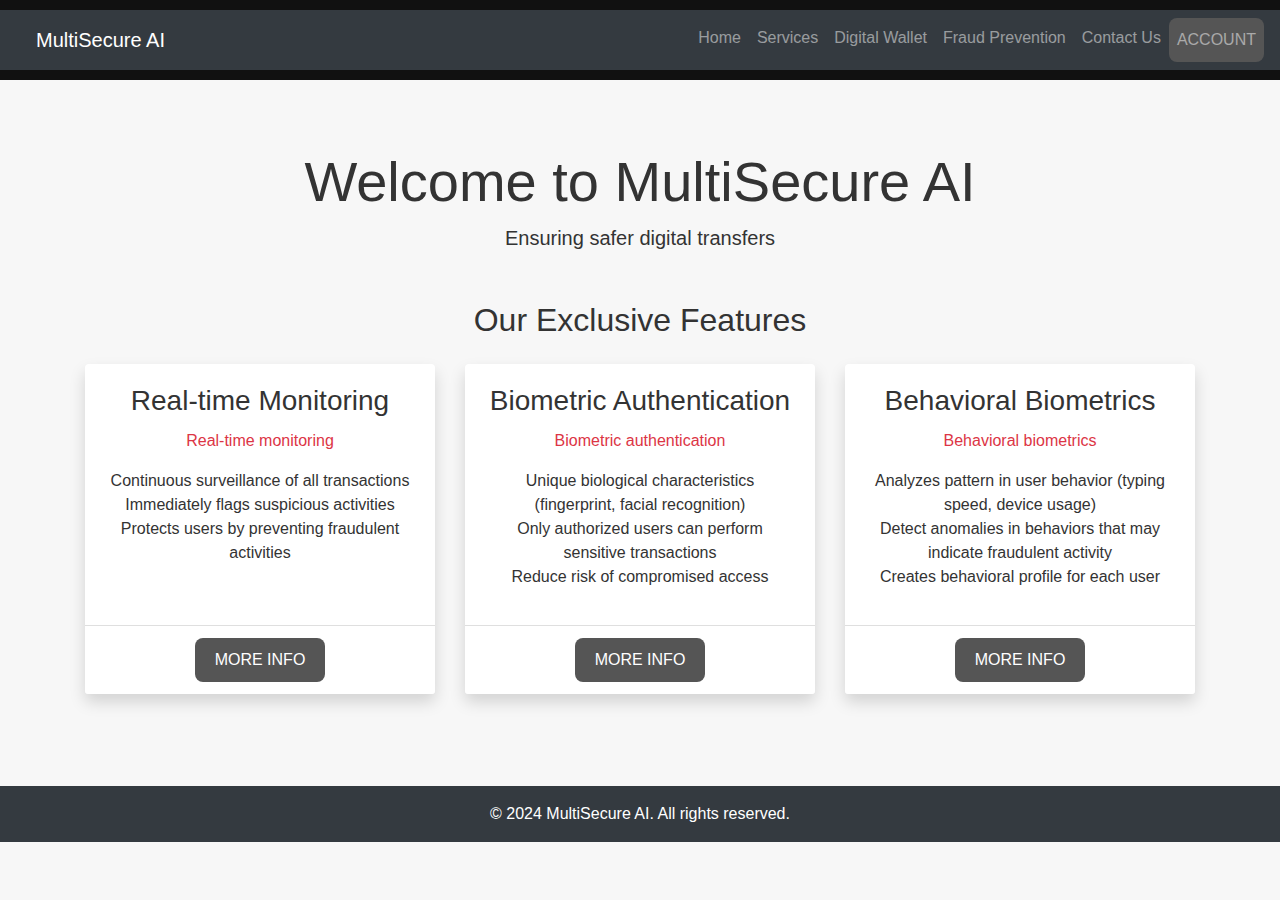
<file: index.html>
<!DOCTYPE html>
<html lang="en">
<head>
    <meta charset="UTF-8">
    <meta name="viewport" content="width=device-width, initial-scale=1.0">
    <title>MultiSecure AI</title>
    <!-- Bootstrap CSS -->
    <link rel="stylesheet" href="https://stackpath.bootstrapcdn.com/bootstrap/4.5.2/css/bootstrap.min.css">
    <link rel="stylesheet" href="styles.css">
</head>
<body>
    <header>
        <nav class="navbar navbar-expand-lg navbar-dark bg-dark">
            <a class="navbar-brand" href="#">MultiSecure AI</a>
            <button class="navbar-toggler" type="button" data-toggle="collapse" data-target="#navbarNav" aria-controls="navbarNav" aria-expanded="false" aria-label="Toggle navigation">
                <span class="navbar-toggler-icon"></span>
            </button>
            <div class="collapse navbar-collapse" id="navbarNav">
                <ul class="navbar-nav ml-auto">
                    <li class="nav-item">
                        <a class="nav-link" href="#">Home</a>
                    </li>
                    <li class="nav-item">
                        <a class="nav-link" href="services.html">Services</a>
                    </li>
                    <li class="nav-item">
                        <a class="nav-link" href="digital_wallet.html">Digital Wallet</a>
                    </li>
                    <li class="nav-item">
                        <a class="nav-link" href="fraud_prevention.html">Fraud Prevention</a>
                    </li>
                    <li class="nav-item">
                        <a class="nav-link" href="contact_us.html">Contact Us</a>
                    </li>
                    <li class="nav-item">
                        <a class="nav-link btn btn-outline-light" href="accounts.html">Account</a>
                    </li>
                    <li class="nav-item">
                        <button id="logoutButton" class="nav-link btn btn-danger" style="display: none;">Logout</button>
                    </li>
                </ul>
            </div>
        </nav>
    </header>

    <main class="container my-5">
        <section class="text-center mb-5">
            <h1 class="display-4">Welcome to MultiSecure AI</h1>
            <p class="lead">Ensuring safer digital transfers</p>
        </section>

        <section>
            <h2 class="text-center mb-4">Our Exclusive Features</h2>
            <div class="row">
                <div class="col-md-4 mb-4">
                    <div class="card h-100 border-0 shadow">
                        <div class="card-body">
                            <h3 class="card-title">Real-time Monitoring</h3>
                            <p class="text-danger">Real-time monitoring</p>
                            <ul class="list-unstyled">
                                <li>Continuous surveillance of all transactions</li>
                                <li>Immediately flags suspicious activities</li>
                                <li>Protects users by preventing fraudulent activities</li>
                            </ul>
                        </div>
                        <div class="card-footer bg-white">
                            <button class="btn btn-primary" data-toggle="modal" data-target="#realTimeMonitoringModal">More info</button>
                        </div>
                    </div>
                </div>
                <div class="col-md-4 mb-4">
                    <div class="card h-100 border-0 shadow">
                        <div class="card-body">
                            <h3 class="card-title">Biometric Authentication</h3>
                            <p class="text-danger">Biometric authentication</p>
                            <ul class="list-unstyled">
                                <li>Unique biological characteristics (fingerprint, facial recognition)</li>
                                <li>Only authorized users can perform sensitive transactions</li>
                                <li>Reduce risk of compromised access</li>
                            </ul>
                        </div>
                        <div class="card-footer bg-white">
                            <button class="btn btn-primary" data-toggle="modal" data-target="#biometricAuthenticationModal">More info</button>
                        </div>
                    </div>
                </div>
                <div class="col-md-4 mb-4">
                    <div class="card h-100 border-0 shadow">
                        <div class="card-body">
                            <h3 class="card-title">Behavioral Biometrics</h3>
                            <p class="text-danger">Behavioral biometrics</p>
                            <ul class="list-unstyled">
                                <li>Analyzes pattern in user behavior (typing speed, device usage)</li>
                                <li>Detect anomalies in behaviors that may indicate fraudulent activity</li>
                                <li>Creates behavioral profile for each user</li>
                            </ul>
                        </div>
                        <div class="card-footer bg-white">
                            <button class="btn btn-primary" data-toggle="modal" data-target="#behavioralBiometricsModal">More info</button>
                        </div>
                    </div>
                </div>
            </div>
        </section>
    </main>

    <footer class="bg-dark text-white text-center py-3">
        &copy; 2024 MultiSecure AI. All rights reserved.
    </footer>

    <!-- Modals -->
    <div class="modal fade" id="realTimeMonitoringModal" tabindex="-1" role="dialog" aria-labelledby="realTimeMonitoringModalLabel" aria-hidden="true">
        <div class="modal-dialog" role="document">
            <div class="modal-content">
                <div class="modal-header">
                    <h5 class="modal-title" id="realTimeMonitoringModalLabel">Real-time Monitoring</h5>
                    <button type="button" class="close" data-dismiss="modal" aria-label="Close">
                        <span aria-hidden="true">&times;</span>
                    </button>
                </div>
                <div class="modal-body">
                    Real-time monitoring allows for continuous observation of all digital transactions. This system is designed to immediately identify and flag suspicious activities. By keeping a constant watch on transactions, it helps in proactively preventing fraudulent actions and ensuring the security of users' financial activities.
                </div>
                <div class="modal-footer">
                    <button type="button" class="btn btn-secondary" data-dismiss="modal">Close</button>
                </div>
            </div>
        </div>
    </div>

    <div class="modal fade" id="biometricAuthenticationModal" tabindex="-1" role="dialog" aria-labelledby="biometricAuthenticationModalLabel" aria-hidden="true">
        <div class="modal-dialog" role="document">
            <div class="modal-content">
                <div class="modal-header">
                    <h5 class="modal-title" id="biometricAuthenticationModalLabel">Biometric Authentication</h5>
                    <button type="button" class="close" data-dismiss="modal" aria-label="Close">
                        <span aria-hidden="true">&times;</span>
                    </button>
                </div>
                <div class="modal-body">
                    Biometric authentication utilizes unique biological traits such as fingerprints and facial recognition to verify user identity. This method ensures that only authorized individuals can access sensitive features and perform critical transactions, significantly reducing the risk of unauthorized access and enhancing overall security.
                </div>
                <div class="modal-footer">
                    <button type="button" class="btn btn-secondary" data-dismiss="modal">Close</button>
                </div>
            </div>
        </div>
    </div>

    <div class="modal fade" id="behavioralBiometricsModal" tabindex="-1" role="dialog" aria-labelledby="behavioralBiometricsModalLabel" aria-hidden="true">
        <div class="modal-dialog" role="document">
            <div class="modal-content">
                <div class="modal-header">
                    <h5 class="modal-title" id="behavioralBiometricsModalLabel">Behavioral Biometrics</h5>
                    <button type="button" class="close" data-dismiss="modal" aria-label="Close">
                        <span aria-hidden="true">&times;</span>
                    </button>
                </div>
                <div class="modal-body">
                    Behavioral biometrics analyzes users' patterns such as typing speed and device interactions to detect unusual activities. By establishing a behavioral profile for each user, this system identifies deviations from typical behavior that may indicate fraudulent actions, thus helping in preventing potential security breaches.
                </div>
                <div class="modal-footer">
                    <button type="button" class="btn btn-secondary" data-dismiss="modal">Close</button>
                </div>
            </div>
        </div>
    </div>

    <!-- Bootstrap JavaScript and dependencies -->
    <script src="https://code.jquery.com/jquery-3.5.1.slim.min.js"></script>
    <script src="https://cdn.jsdelivr.net/npm/@popperjs/core@2.9.2/dist/umd/popper.min.js"></script>
    <script src="https://stackpath.bootstrapcdn.com/bootstrap/4.5.2/js/bootstrap.min.js"></script>
    <script>
        // Check if the user is logged in and show the logout button
        if (sessionStorage.getItem('loggedIn') === 'true') {
            document.getElementById('logoutButton').style.display = 'block';
        }

        // Handle logout button click
        document.getElementById('logoutButton').addEventListener('click', function() {
            sessionStorage.removeItem('loggedIn'); // Clear login state
            window.location.href = 'accounts.html'; // Redirect to accounts page
        });
    </script>
</body>
</html>
</file>
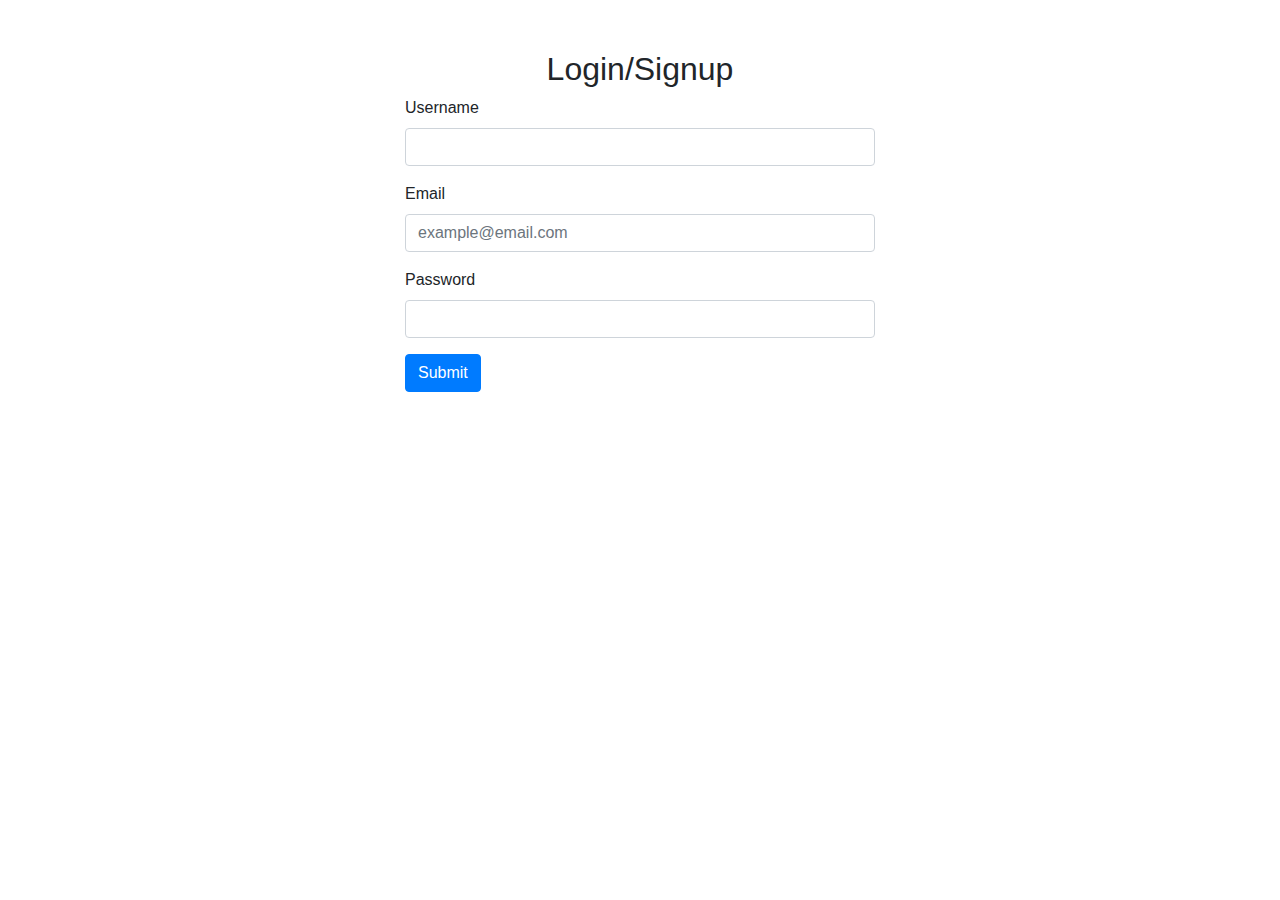
<file: accounts.html>
<!DOCTYPE html>
<html lang="en">
<head>
    <meta charset="UTF-8">
    <meta name="viewport" content="width=device-width, initial-scale=1.0">
    <title>Account Access</title>
    <!-- Bootstrap CSS -->
    <link rel="stylesheet" href="https://stackpath.bootstrapcdn.com/bootstrap/4.5.2/css/bootstrap.min.css">
    <style>
        .container {
            max-width: 500px;
            margin-top: 50px;
        }
        .otp-section, .notification {
            display: none;
        }
        .notification {
            background-color: #28a745;
            padding: 10px;
            border-radius: 5px;
            margin-top: 10px;
            color: white;
        }
    </style>
</head>
<body>
    <div class="container">
        <h2 class="text-center">Login/Signup</h2>
        <form id="authForm">
            <div class="form-group">
                <label for="username">Username</label>
                <input type="text" class="form-control" id="username" required>
            </div>
            <div class="form-group">
                <label for="email">Email</label>
                <input type="email" class="form-control" id="email" placeholder="example@email.com" required>
            </div>
            <div class="form-group">
                <label for="password">Password</label>
                <input type="password" class="form-control" id="password" required>
            </div>
            <button type="submit" class="btn btn-primary">Submit</button>
        </form>

        <div class="otp-section" id="otpSection">
            <h4>Enter OTP</h4>
            <input type="text" class="form-control" id="otpInput" placeholder="Enter OTP">
            <button id="verifyOtp" class="btn btn-success mt-2">Verify OTP</button>
        </div>

        <div id="notification" class="notification"></div>
    </div>

    <script>
        // Hardcoded OTP
        const hardcodedOtp = '123456';

        // Handle form submission
        document.getElementById('authForm').addEventListener('submit', function(event) {
            event.preventDefault();

            // Show OTP in notification
            document.getElementById('notification').innerText = `Your OTP is: ${hardcodedOtp}`;
            document.getElementById('notification').style.display = 'block';

            // Show OTP section
            document.getElementById('otpSection').style.display = 'block';
        });

        // Handle OTP verification
        document.getElementById('verifyOtp').addEventListener('click', function() {
            const otpInput = document.getElementById('otpInput').value;

            if (otpInput === hardcodedOtp) {
                // Show success notification
                document.getElementById('notification').innerText = 'Success! You are now logged in.';
                document.getElementById('notification').style.display = 'block';

                // Store login state in sessionStorage
                sessionStorage.setItem('loggedIn', 'true');

                // Simulate redirect
                setTimeout(function() {
                    window.location.href = 'index.html'; // Redirect to homepage
                }, 2000);
            } else {
                alert('Invalid OTP. Please try again.');
            }
        });
    </script>
</body>
</html>
</file>
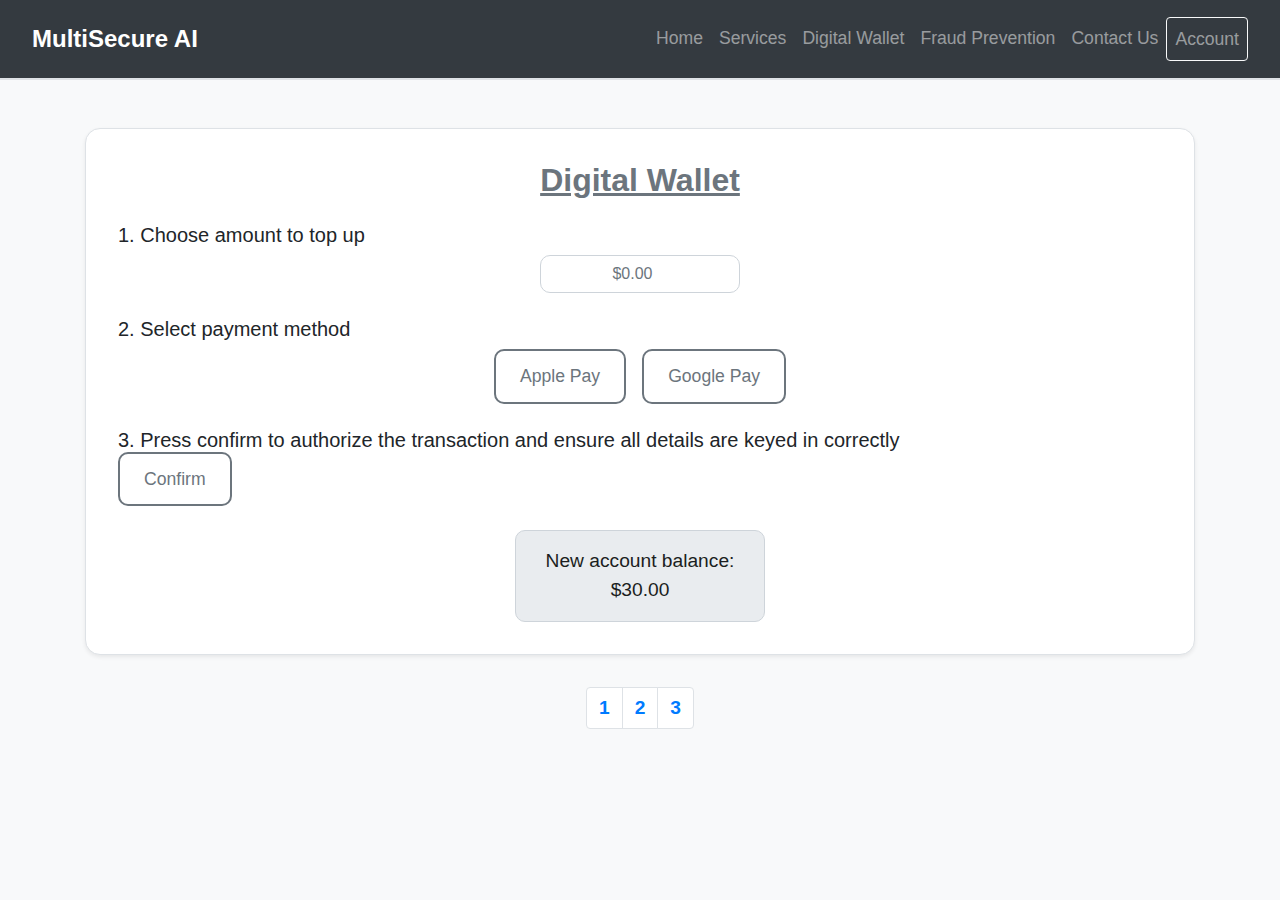
<file: digital_wallet.html>
<!DOCTYPE html>
<html lang="en">
<head>
    <meta charset="UTF-8">
    <meta name="viewport" content="width=device-width, initial-scale=1.0">
    <title>Digital Wallet</title>
    <!-- Bootstrap CSS -->
    <link rel="stylesheet" href="https://stackpath.bootstrapcdn.com/bootstrap/4.5.2/css/bootstrap.min.css">
    <link rel="stylesheet" href="digitalwallet.css">
    <style>
        body {
            background-color: #f8f9fa;
            font-family: 'Arial', sans-serif;
        }
        .navbar-brand {
            font-weight: bold;
            font-size: 1.5rem;
        }
        .section-title, .platform-title {
            text-align: center;
            font-weight: bold;
        }
        .section-title {
            font-size: 36px;
            text-decoration: underline;
            margin-top: 20px;
        }
        .platform-title {
            font-size: 28px;
            margin-top: 10px;
        }
        .social-icons {
            display: flex;
            justify-content: center;
            margin-top: 20px;
        }
        .social-icons img {
            width: 100px;
            height: 100px;
            margin: 0 20px;
            transition: transform 0.3s;
        }
        .social-icons img:hover {
            transform: scale(1.1);
        }
        .contact-info {
            text-align: center;
            margin-top: 30px;
        }
        #map {
            height: 400px;
            width: 100%;
            margin-top: 30px;
        }
        .card-title {
            text-decoration: underline;
            color: #6c757d;
        }
        .btn-outline-dark {
            border-color: #6c757d;
            color: #6c757d;
        }
        .btn-outline-dark:hover {
            background-color: #6c757d;
            color: #fff;
        }
        .form-group p, .alert p {
            margin-bottom: 0;
        }
        .card {
            margin-bottom: 20px;
        }
        #notification, #withdrawalNotification {
            display: none;
        }
        .pagination {
            justify-content: center;
        }
        .section {
            display: none;
        }
        .section.active {
            display: block;
        }
    </style>
</head>
<body>
    <header>
        <nav class="navbar navbar-expand-lg navbar-dark bg-dark">
            <a class="navbar-brand" href="#">MultiSecure AI</a>
            <button class="navbar-toggler" type="button" data-toggle="collapse" data-target="#navbarNav" aria-controls="navbarNav" aria-expanded="false" aria-label="Toggle navigation">
                <span class="navbar-toggler-icon"></span>
            </button>
            <div class="collapse navbar-collapse" id="navbarNav">
                <ul class="navbar-nav ml-auto">
                    <li class="nav-item">
                        <a class="nav-link" href="index.html">Home</a>
                    </li>
                    <li class="nav-item">
                        <a class="nav-link" href="services.html">Services</a>
                    </li>
                    <li class="nav-item">
                        <a class="nav-link" href="digital_wallet.html">Digital Wallet</a>
                    </li>
                    <li class="nav-item">
                        <a class="nav-link" href="fraud_prevention.html">Fraud Prevention</a>
                    </li>
                    <li class="nav-item">
                        <a class="nav-link" href="contact_us.html">Contact Us</a>
                    </li>
                    <li class="nav-item">
                        <a class="nav-link btn btn-outline-light" href="accounts.html">Account</a>
                    </li>
                </ul>
            </div>
        </nav>
    </header>

    <main class="container my-5">
        <!-- Topping Up Page -->
        <section id="section1" class="section active">
            <div class="card shadow-sm">
                <div class="card-body">
                    <h1 class="card-title text-center">Digital Wallet</h1>
                    <form onsubmit="return false;">
                        <div class="form-group">
                            <label for="amount" class="h5">1. Choose amount to top up</label>
                            <input type="number" class="form-control text-center" id="amount" placeholder="$0.00" style="width: 200px; margin: 0 auto;">
                        </div>
                        <div class="form-group">
                            <label class="h5">2. Select payment method</label>
                            <div class="d-flex justify-content-center">
                                <button type="button" class="btn btn-outline-dark mx-2">Apple Pay</button>
                                <button type="button" class="btn btn-outline-dark mx-2">Google Pay</button>
                            </div>
                        </div>
                        <div class="form-group">
                            <p class="h5">3. Press confirm to authorize the transaction and ensure all details are keyed in correctly</p>
                            <button type="button" class="btn btn-outline-dark" onclick="confirmTransaction()">Confirm</button>
                        </div>
                    </form>
                    <div id="balanceDisplay" class="alert alert-dark mt-4 text-center" style="width: 250px; margin: 0 auto;">
                        New account balance: $30.00
                    </div>
                </div>
            </div>
        </section>
        
        <!-- Payment Page -->
        <section id="section2" class="section">
            <div class="card shadow-sm">
                <div class="card-body">
                    <h2 class="card-title text-center">Make a Payment</h2>
                    <form onsubmit="return false;">
                        <div class="form-group">
                            <label for="service" class="h5">Select a service</label>
                            <select class="form-control text-center" id="service" style="width: 300px; margin: 0 auto;" onchange="updateDeductAmount()">
                                <option value="0">Select a service</option>
                                <option value="30">Real-time Monitoring ($30)</option>
                                <option value="50">Behavioral Biometrics ($50)</option>
                                <option value="10">Biometric Authentication ($10)</option>
                                <option value="80">Exclusive AI Fraud-Prevention Subscription 1 Month ($80)</option>
                            </select>
                        </div>
                        <div class="form-group">
                            <p class="h5">Total amount to be deducted: <span id="deductAmount">$0.00</span></p>
                            <button type="button" class="btn btn-outline-dark" onclick="deductAmount()">Deduct Amount</button>
                        </div>
                    </form>
                    <div id="notification" class="alert alert-success mt-4 text-center" style="width: 300px; margin: 0 auto;">
                        Amount deducted successfully. New balance: $<span id="newBalance">30.00</span>
                    </div>
                </div>
            </div>
        </section>

        <!-- Withdrawal Page -->
        <section id="section3" class="section">
            <div class="card shadow-sm">
                <div class="card-body">
                    <h2 class="card-title text-center">Withdrawal</h2>
                    <form onsubmit="return false;">
                        <div class="form-group">
                            <label for="withdrawalAmount" class="h5">Enter amount to withdraw</label>
                            <input type="number" class="form-control text-center" id="withdrawalAmount" placeholder="$0.00" style="width: 300px; margin: 0 auto;">
                        </div>
                        <div class="form-group">
                            <button type="button" class="btn btn-outline-dark" onclick="processWithdrawal()">Withdraw</button>
                        </div>
                        <div id="withdrawalNotification" class="alert alert-success mt-4 text-center" style="width: 300px; margin: 0 auto;">
                            Withdrawal successful. New balance: $<span id="withdrawalNewBalance">30.00</span>
                        </div>
                    </form>
                </div>
            </div>
        </section>

        <!-- Pagination -->
        <nav aria-label="Page navigation example">
            <ul class="pagination justify-content-center">
                <li class="page-item"><a class="page-link" href="#" onclick="showSection(1)">1</a></li>
                <li class="page-item"><a class="page-link" href="#" onclick="showSection(2)">2</a></li>
                <li class="page-item"><a class="page-link" href="#" onclick="showSection(3)">3</a></li>
            </ul>
        </nav>
    </main>

    <!-- Bootstrap JS and dependencies -->
    <script src="https://code.jquery.com/jquery-3.5.1.slim.min.js"></script>
    <script src="https://cdn.jsdelivr.net/npm/@popperjs/core@2.5.4/dist/umd/popper.min.js"></script>
    <script src="https://stackpath.bootstrapcdn.com/bootstrap/4.5.2/js/bootstrap.min.js"></script>
    
    <!-- JavaScript for handling transactions -->
    <script>
        let currentBalance = 30.00;

        function confirmTransaction() {
            const amountInput = document.getElementById('amount');
            const amount = parseFloat(amountInput.value);

            if (isNaN(amount) || amount <= 0) {
                alert("Please enter a valid amount.");
                return;
            }

            currentBalance += amount;
            document.getElementById('balanceDisplay').textContent = `New account balance: $${currentBalance.toFixed(2)}`;
            amountInput.value = '';
        }

        function updateDeductAmount() {
            const serviceSelect = document.getElementById('service');
            const deductAmount = serviceSelect.value;
            document.getElementById('deductAmount').textContent = `$${deductAmount}`;
        }

        function deductAmount() {
            const deductAmount = parseFloat(document.getElementById('service').value);
            if (isNaN(deductAmount) || deductAmount <= 0) {
                alert("Please select a valid service.");
                return;
            }

            if (currentBalance < deductAmount) {
                alert("Insufficient balance.");
                return;
            }

            currentBalance -= deductAmount;
            document.getElementById('notification').style.display = 'block';
            document.getElementById('newBalance').textContent = currentBalance.toFixed(2);
            document.getElementById('balanceDisplay').textContent = `New account balance: $${currentBalance.toFixed(2)}`;
        }

        function processWithdrawal() {
            const withdrawalAmount = parseFloat(document.getElementById('withdrawalAmount').value);
            if (isNaN(withdrawalAmount) || withdrawalAmount <= 0) {
                alert("Please enter a valid amount.");
                return;
            }

            if (currentBalance < withdrawalAmount) {
                alert("Insufficient balance.");
                return;
            }

            currentBalance -= withdrawalAmount;
            document.getElementById('withdrawalNotification').style.display = 'block';
            document.getElementById('withdrawalNewBalance').textContent = currentBalance.toFixed(2);
            document.getElementById('withdrawalAmount').value = '';
        }

        function showSection(sectionNumber) {
            document.querySelectorAll('.section').forEach(section => {
                section.classList.remove('active');
            });
            document.getElementById(`section${sectionNumber}`).classList.add('active');
        }
    </script>
</body>
</html>
</file>
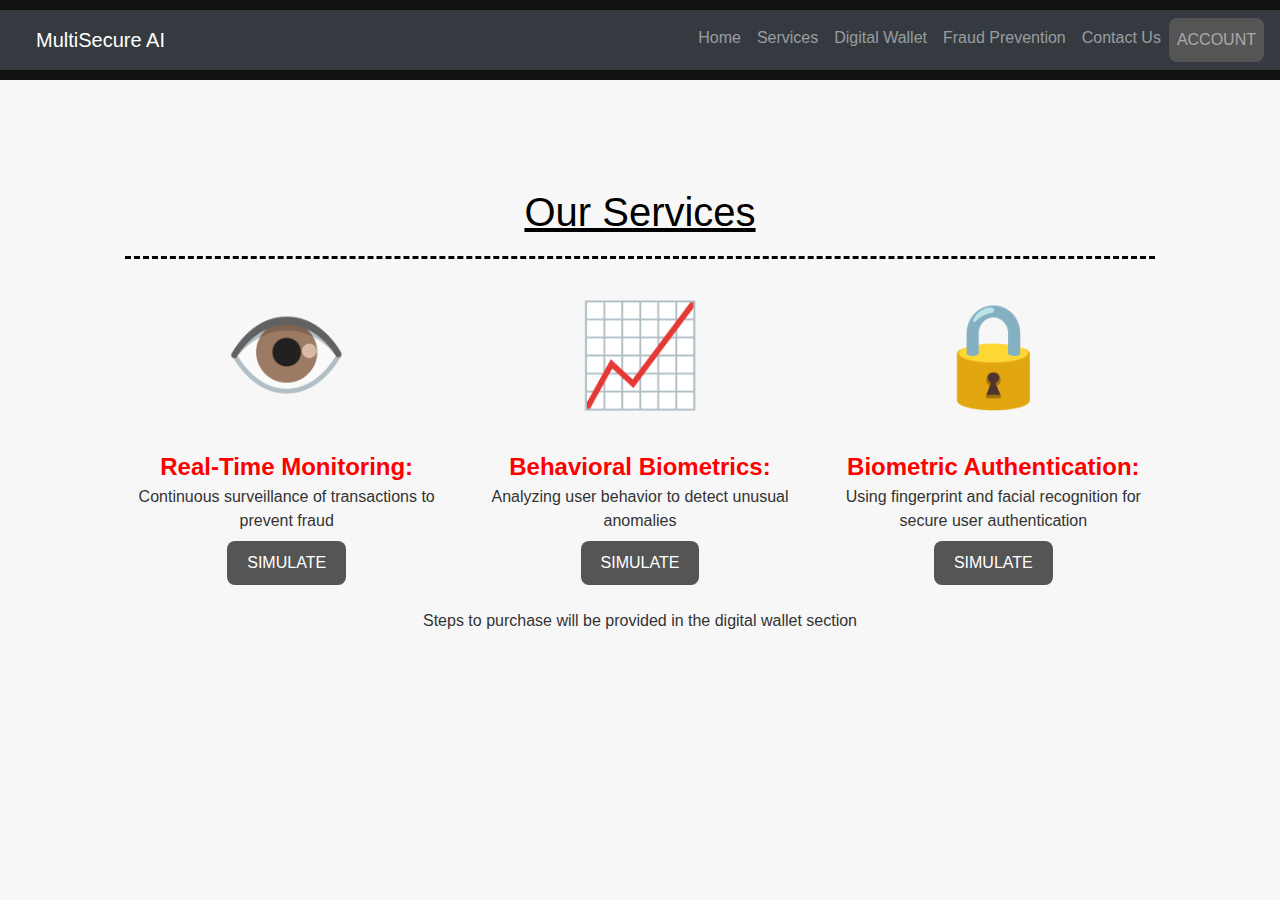
<file: services.html>
<!DOCTYPE html>
<html lang="en">
<head>
    <meta charset="UTF-8">
    <meta name="viewport" content="width=device-width, initial-scale=1.0">
    <title>Our Services</title>
    <!-- Bootstrap CSS -->
    <link rel="stylesheet" href="https://stackpath.bootstrapcdn.com/bootstrap/4.5.2/css/bootstrap.min.css">
    <link rel="stylesheet" href="styles.css">
    <style>
        .service-section {
            text-align: center;
            padding: 40px;
        }
        .service-icon {
            font-size: 100px;
            margin-bottom: 20px;
        }
        .service-title {
            font-size: 24px;
            font-weight: bold;
            color: red;
        }
        .service-description {
            font-size: 16px;
        }
        .underline-title {
            text-decoration: underline;
            color: black;
        }
        .dash-line {
            border-bottom: 3px dashed black;
            margin: 20px 0;
        }
        .notification {
            margin-top: 20px;
            padding: 10px;
            border: 1px solid #ccc;
            border-radius: 5px;
            background-color: #f8f9fa;
            display: none;
        }
    </style>
</head>
<body>
    <header>
        <nav class="navbar navbar-expand-lg navbar-dark bg-dark">
            <a class="navbar-brand" href="index.html">MultiSecure AI</a>
            <button class="navbar-toggler" type="button" data-toggle="collapse" data-target="#navbarNav" aria-controls="navbarNav" aria-expanded="false" aria-label="Toggle navigation">
                <span class="navbar-toggler-icon"></span>
            </button>
            <div class="collapse navbar-collapse" id="navbarNav">
                <ul class="navbar-nav ml-auto">
                    <li class="nav-item">
                        <a class="nav-link" href="index.html">Home</a>
                    </li>
                    <li class="nav-item">
                        <a class="nav-link" href="services.html">Services</a>
                    </li>
                    <li class="nav-item">
                        <a class="nav-link" href="digital_wallet.html">Digital Wallet</a>
                    </li>
                    <li class="nav-item">
                        <a class="nav-link" href="fraud_prevention.html">Fraud Prevention</a>
                    </li>
                    <li class="nav-item">
                        <a class="nav-link" href="contact_us.html">Contact Us</a>
                    </li>
                    <li class="nav-item">
                        <a class="nav-link btn btn-outline-light" href="accounts.html">Account</a>
                    </li>
                </ul>
            </div>
        </nav>
    </header>

    <main class="container my-5">
        <section class="service-section">
            <h1 class="underline-title">Our Services</h1>
            <div class="dash-line"></div>
            <div class="row">
                <div class="col-md-4">
                    <div class="service-icon">👁️</div>
                    <div class="service-title">Real-Time Monitoring:</div>
                    <div class="service-description">
                        Continuous surveillance of transactions to prevent fraud
                    </div>
                    <button class="btn btn-primary mt-2" onclick="simulateRealTimeMonitoring()">Simulate</button>
                    <div id="notification1" class="notification"></div>
                </div>
                <div class="col-md-4">
                    <div class="service-icon">📈</div>
                    <div class="service-title">Behavioral Biometrics:</div>
                    <div class="service-description">
                        Analyzing user behavior to detect unusual anomalies
                    </div>
                    <button class="btn btn-primary mt-2" onclick="simulateBehavioralBiometrics()">Simulate</button>
                    <div id="notification2" class="notification"></div>
                </div>
                <div class="col-md-4">
                    <div class="service-icon">🔒</div>
                    <div class="service-title">Biometric Authentication:</div>
                    <div class="service-description">
                        Using fingerprint and facial recognition for secure user authentication
                    </div>
                    <button class="btn btn-primary mt-2" onclick="simulateBiometricAuthentication()">Simulate</button>
                    <div id="notification3" class="notification"></div>
                </div>
            </div>
            <p class="mt-4">Steps to purchase will be provided in the digital wallet section</p>
        </section>
    </main>

    <!-- Bootstrap JS and dependencies -->
    <script src="https://code.jquery.com/jquery-3.5.1.slim.min.js"></script>
    <script src="https://cdn.jsdelivr.net/npm/@popperjs/core@2.5.4/dist/umd/popper.min.js"></script>
    <script src="https://stackpath.bootstrapcdn.com/bootstrap/4.5.2/js/bootstrap.min.js"></script>

    <script>
        function showNotification(elementId, message) {
            const notificationElement = document.getElementById(elementId);
            notificationElement.textContent = message;
            notificationElement.style.display = 'block';
        }

        function simulateRealTimeMonitoring() {
            showNotification("notification1", "Simulating real-time monitoring... Transaction activity monitored continuously.");
        }

        function simulateBehavioralBiometrics() {
            showNotification("notification2", "Simulating behavioral biometrics... User behavior analysis in progress.");
        }

        function simulateBiometricAuthentication() {
            showNotification("notification3", "Simulating biometric authentication... Attempting fingerprint and facial recognition.");
        }
    </script>
</body>
</html>
</file>
<file: digitalwallet.css>
/* digitalwallet.css */

/* Global Styles */
body {
    background-color: #f4f7f9;
    font-family: 'Roboto', sans-serif;
    margin: 0;
    padding: 0;
}

header {
    margin-bottom: 30px;
}

.navbar {
    padding: 1rem 2rem;
    border-bottom: 2px solid #dee2e6;
}

.navbar-brand {
    font-weight: bold;
    font-size: 1.75rem;
}

.nav-link {
    font-size: 1.1rem;
    padding: 0.5rem 1rem;
}

.nav-link:hover {
    color: #007bff;
}

.page-link {
    font-size: 1.2rem;
    font-weight: bold;
}

.card {
    border-radius: 15px;
    overflow: hidden;
    box-shadow: 0 8px 16px rgba(0, 0, 0, 0.1);
    margin-bottom: 2rem;
    background-color: #fff;
}

.card-body {
    padding: 2rem;
}

.card-title {
    font-size: 2rem;
    font-weight: bold;
    color: #343a40;
    margin-bottom: 1.5rem;
}

.form-control {
    border-radius: 10px;
    border: 1px solid #ced4da;
    padding: 1rem;
}

.btn-outline-dark {
    border-width: 2px;
    padding: 0.75rem 1.5rem;
    border-radius: 10px;
    font-size: 1.1rem;
    color: #343a40;
}

.btn-outline-dark:hover {
    background-color: #343a40;
    color: #fff;
    border-color: #343a40;
}

.alert {
    font-size: 1.2rem;
    padding: 1rem;
    border-radius: 10px;
}

.pagination {
    margin-top: 2rem;
}

.section {
    display: none;
}

.section.active {
    display: block;
}

#balanceDisplay, #notification, #withdrawalNotification {
    font-size: 1.2rem;
    padding: 1rem;
    border-radius: 10px;
    background-color: #e9ecef;
    border: 1px solid #ced4da;
    text-align: center;
    margin-top: 1rem;
}

#deductAmount {
    font-weight: bold;
    color: #007bff;
}

.card {
    border: 1px solid #dee2e6;
}

.form-group {
    margin-bottom: 1.5rem;
}

h1, h2 {
    font-family: 'Roboto', sans-serif;
}
</file>
<file: styles.css>
/* Reset and basic styling */
body {
    font-family: 'Segoe UI', Tahoma, Geneva, Verdana, sans-serif;
    margin: 0;
    padding: 0;
    background-color: #f7f7f7; /* Light gray background */
    color: #333;
}

header {
    background-color: #111; /* Dark header background */
    color: #fff; /* White text */
    padding: 10px 0;
}

nav {
    display: flex;
    justify-content: space-around;
    align-items: center;
}

nav a {
    color: #fff;
    text-decoration: none;
    padding: 10px 20px;
    border-radius: 5px;
    transition: background-color 0.3s ease, color 0.3s ease;
}

nav a.logo {
    background-color: #333; /* Dark logo background */
}

nav a.account {
    background-color: #333; /* Dark account button background */
    display: flex;
    align-items: center;
}

nav a:hover {
    background-color: #555; /* Dark hover background */
    color: #fff;
}

main {
    padding: 20px;
    text-align: center;
}

.intro {
    margin-bottom: 40px;
}

.intro h1 {
    font-size: 4rem; /* Large heading size */
    color: #333;
    font-weight: bold;
    font-family: 'Arial Black', sans-serif; /* Bold and clear font */
}

.intro p {
    font-size: 1.2rem;
    color: #666;
    max-width: 800px; /* Limit intro text width */
    margin: 0 auto 20px; /* Center and add margin */
}

.features {
    display: flex;
    justify-content: space-around;
    align-items: flex-start;
    text-align: center;
    margin-top: 40px; /* Increased margin top */
    padding: 40px 0;
}

.features h2 {
    font-size: 3rem; /* Large heading size */
    color: #333;
    font-weight: bold;
    text-transform: uppercase;
    margin-bottom: 30px;
}

.feature {
    background-color: #fff;
    padding: 30px;
    border: 2px solid #8B4513; /* Brown border */
    border-radius: 15px;
    box-shadow: 0 8px 16px rgba(0, 0, 0, 0.1);
    transition: transform 0.3s ease, box-shadow 0.3s ease;
}

.feature:hover {
    transform: translateY(-10px);
    box-shadow: 0 12px 20px rgba(0, 0, 0, 0.2);
}

.feature h3 {
    font-size: 2.5rem; /* Slightly larger heading size */
    color: #333;
    font-weight: bold;
    margin-bottom: 20px;
}

.feature .card-body {
    color: #555;
}

.feature ul {
    list-style-type: none;
    padding: 0;
}

.feature ul li {
    font-size: 1.2rem;
    color: #666;
}

.feature a {
    color: #007bff;
    text-decoration: none;
    transition: color 0.3s ease;
}

.feature a:hover {
    color: #0056b3;
}

footer {
    background-color: #111; /* Dark footer background */
    color: #fff;
    text-align: center;
    padding: 20px 0;
}

.btn {
    background-color: #555; /* Nike's iconic orange */
    color: #fff;
    border: none;
    padding: 10px 20px;
    border-radius: 8px;
    
    text-transform: uppercase;
    transition: background-color 0.3s ease;
}

.btn:hover {
    background-color: #cc3700; /* Darker orange on hover */
}
</file>
